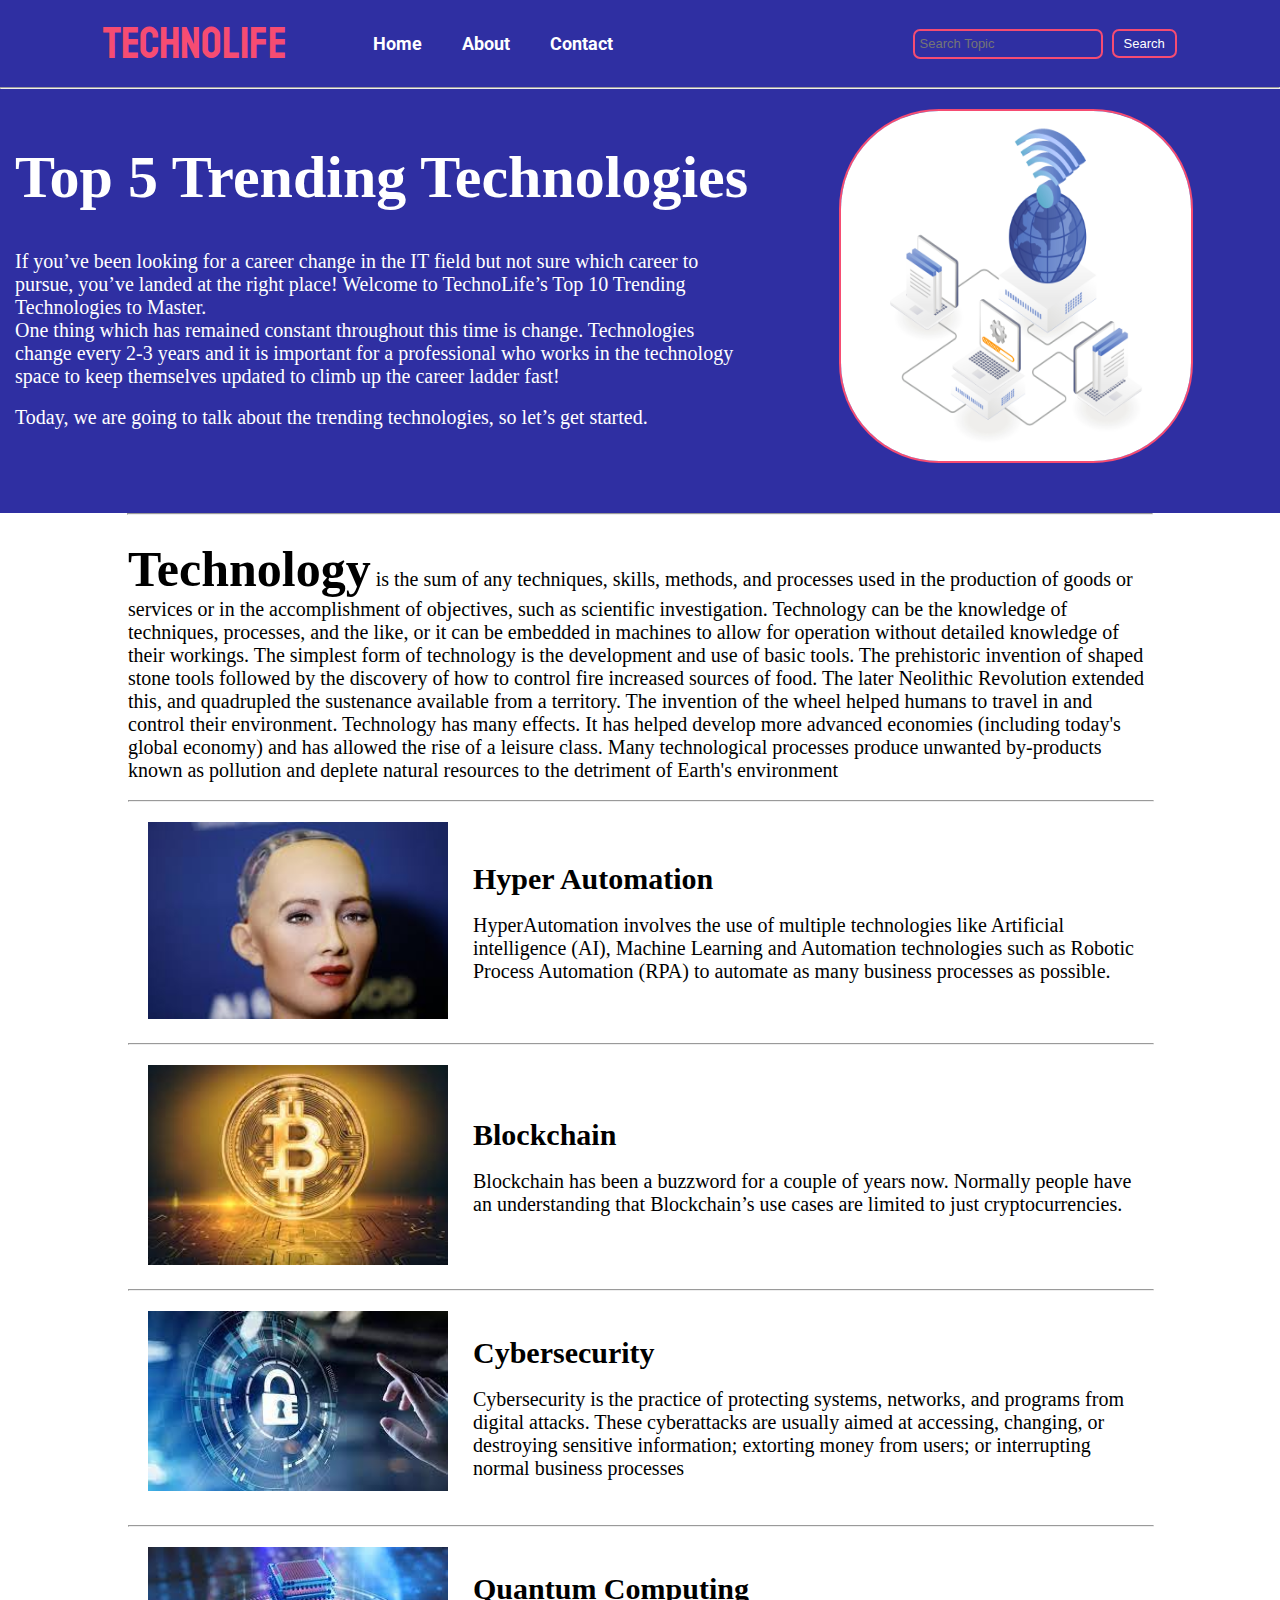
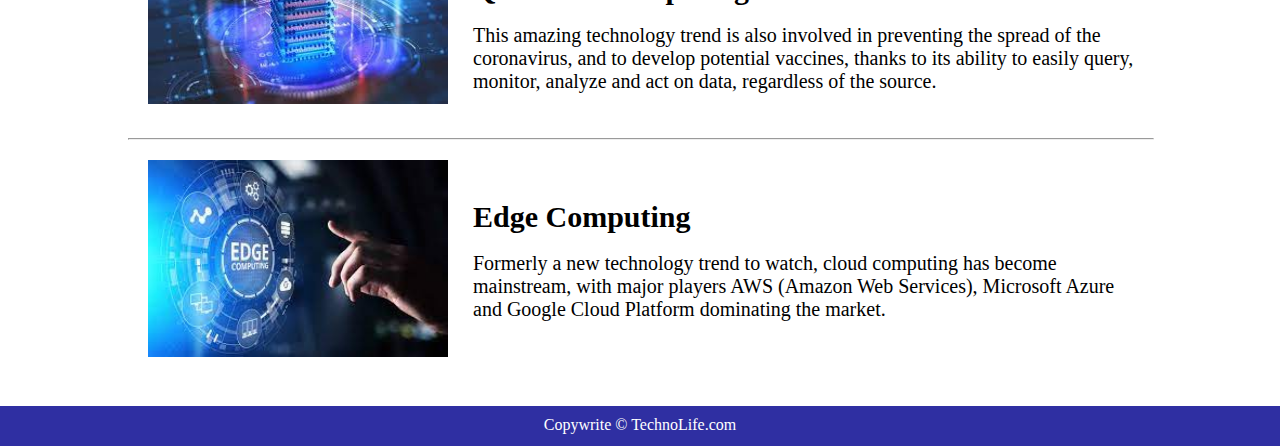
<file: index.html>
<!DOCTYPE html>
<html lang="en">
<head>
    <meta charset="UTF-8">
    <link rel="stylesheet" href="css/style.css">
    <link rel="stylesheet" href="css/utils.css">
    <link rel="stylesheet" href="css/mobile.css">
    <link rel="stylesheet" href="css/contact.css">
    <meta name="viewport" content="width=device-width, initial-scale=1.0">
    <title>TechnoLife -Trending Technology</title>
</head>
<body>
    <nav class="navigation ">
        <div class="nav-left">
            TechnoLife
            <ul>
                <li><a href="./index.html">Home</a></li>
                <li><a href="about.html">About</a></li>
                <li><a href="contact.html">Contact</a></li>
            </ul>
        </div>
        <div class="nav-right">
            <input type="text" class="Form-input" placeholder="Search Topic">
            <button class="btn">Search</button>

        </div>

    </nav>
    <hr>
    <div class="content ">
        <div class="content-left">
            <h1>Top 5 Trending Technologies</h1> 
            <br>
            <p>If you’ve been looking for a career change in the IT field but not sure which career to pursue, you’ve landed at the right place! Welcome to TechnoLife’s Top 10 Trending Technologies to Master.</p>
            <p>One thing which has remained constant throughout this time is change. Technologies change every 2-3 years and it is important for a professional who works in the technology space to keep themselves updated to climb up the career ladder fast!</p>
            <br>
            <p>Today, we are going to talk about the trending technologies, so let’s get started.</p>
        </div>
        <div class="content-right">
            <img src="image/vecteezy_wifi-network-for-world-business_.jpg" alt="TechnoLife">

        </div>
    </div>
    <hr class="max-width-1 m-auto">
    <div class="articles max-width-2 m-auto">
        <p><b>Technology</b> is the sum of any techniques, skills, methods, and processes used in the production of goods or services or in the accomplishment of objectives, such as scientific investigation.
            Technology can be the knowledge of techniques, processes, and the like, or it can be embedded in machines to allow for operation without detailed knowledge of their workings.
            The simplest form of technology is the development and use of basic tools. The prehistoric invention of shaped stone tools followed by the discovery of how to control fire increased sources of food. The later Neolithic Revolution extended this, and quadrupled the sustenance available from a territory. The invention of the wheel helped humans to travel in and control their environment.
            Technology has many effects. It has helped develop more advanced economies (including today's global economy) and has allowed the rise of a leisure class. Many technological processes produce unwanted by-products known as pollution and deplete natural resources to the detriment of Earth's environment
        </p>
        <br>
        <hr class="max-width-2 m-auto">
        <div class="article max-width-2 m-auto">
            <div class="article-left ">
                <img src="image/sophia.jpg" alt="Hyper Automation">
            </div>
            <div class="article-right ">
                <h2>Hyper Automation</h2>
                <br>
                <p>HyperAutomation involves the use of multiple technologies like Artificial intelligence (AI), Machine Learning and Automation technologies such as Robotic Process Automation (RPA) to automate as many business processes as possible.</p>
            </div>
        </div>
        <hr class="max-width-2 m-auto">
        <div class="article max-width-2 m-auto">
            <div class="article-left ">
                <img src="image/bitcoin.jpg" alt="Blockchain">
            </div>
            <div class="article-right ">
                <h2>Blockchain</h2>
                <br>
                <p>Blockchain has been a buzzword for a couple of years now. Normally people have an understanding that Blockchain’s use cases are limited to just cryptocurrencies.</p>
            </div>
        </div>
        <hr class="max-width-2 m-auto">
        <div class="article max-width-2 m-auto">
            <div class="article-left ">
                <img src="image/cybersecurity.jpg" alt="Cybersecurity">
            </div>
            <div class="article-right ">
                <h2>Cybersecurity</h2>
                <br>
                <p>Cybersecurity is the practice of protecting systems, networks, and programs from digital attacks. These cyberattacks are usually aimed at accessing, changing, or destroying sensitive information; extorting money from users; or interrupting normal business processes</p>
            </div>
        </div>
        <hr class="max-width-2 m-auto">
        <div class="article max-width-2 m-auto">
            <div class="article-left ">
                <img src="image/quantum.jpg" alt="Quantum Computing">
            </div>
            <div class="article-right ">
                <h2>Quantum Computing</h2>
                <br>
                <p>This amazing technology trend is also involved in preventing the spread of the coronavirus, and to develop potential vaccines, thanks to its ability to easily query, monitor, analyze and act on data, regardless of the source.</p>
            </div>
        </div>
        <hr class="max-width-2 m-auto">
        <div class="article max-width-2 m-auto">
            <div class="article-left ">
                <img src="image/edge.jpg" alt="Edge Computing">
            </div>
            <div class="article-right ">
                <h2>Edge Computing</h2>
                <br>
                <p>Formerly a new technology trend to watch, cloud computing has become mainstream, with major players AWS (Amazon Web Services), Microsoft Azure and Google Cloud Platform dominating the market.</p>
            </div>
        </div>
    </div>
    <div class="footer ">
        <span>Copywrite &copy TechnoLife.com</span>

    </div>
</body>
</html>
</file>
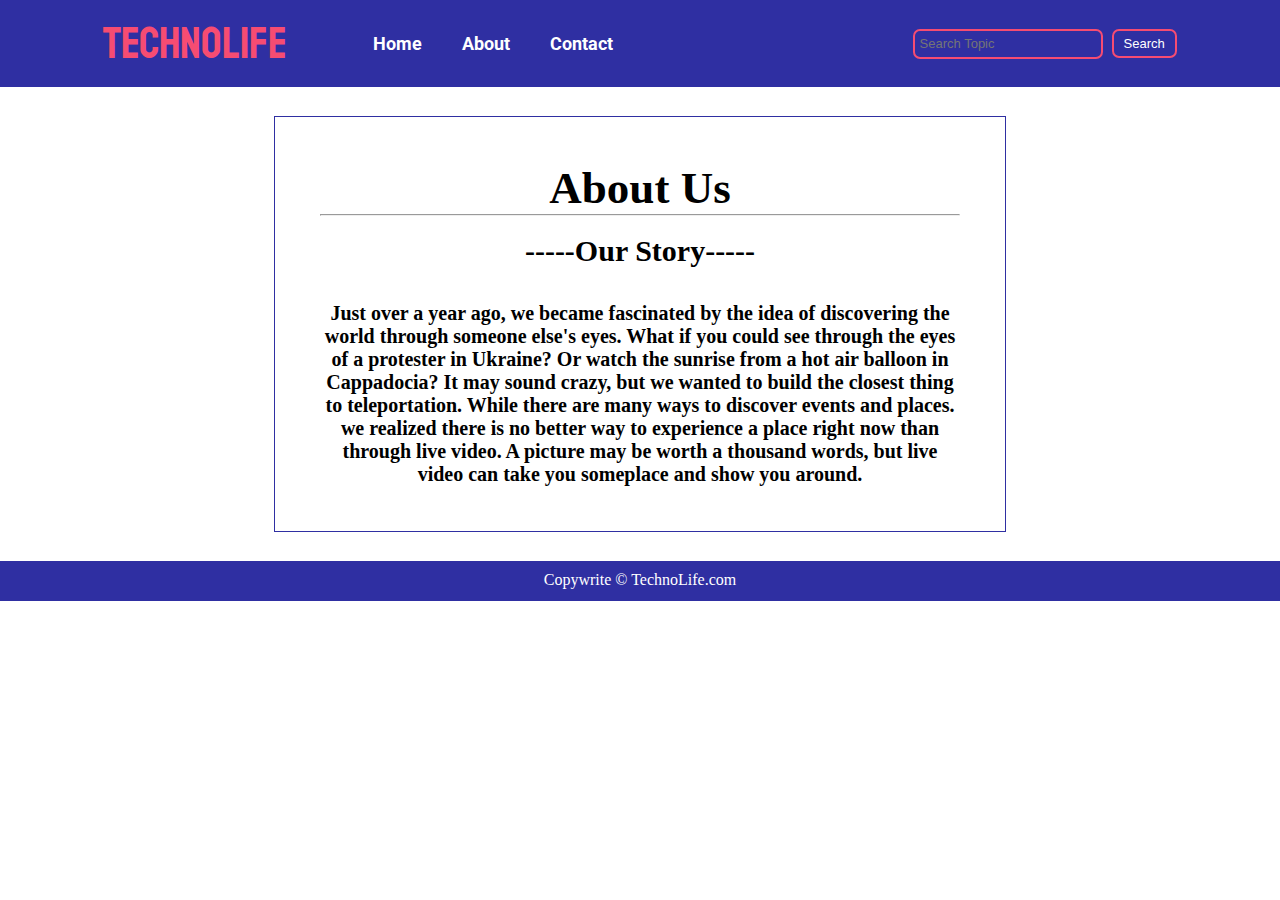
<file: about.html>
<!DOCTYPE html>
<html lang="en">
<head>
    <meta charset="UTF-8">
    <link rel="stylesheet" href="css/style.css">
    <link rel="stylesheet" href="css/utils.css">
    <link rel="stylesheet" href="css/mobile.css">
    <link rel="stylesheet" href="css/contact.css">
    <meta name="viewport" content="width=device-width, initial-scale=1.0">
    <title>TechnoLife -Trending Technology</title>
</head>
<body>
    <nav class="navigation ">
        <div class="nav-left">
            TechnoLife
            <ul>
                <li><a href="./index.html">Home</a></li>
                <li><a href="/about">About</a></li>
                <li><a href="contact.html">Contact</a></li>
            </ul>
        </div>
        <div class="nav-right">
            <input type="text" class="Form-input" placeholder="Search Topic">
            <button class="btn">Search</button>

        </div>

    </nav>
    <div class="about-content max-width-3 m-auto">
        <h1>About Us</h1>
        
        <hr>
        <br>
        <h2>-----Our Story-----<h2>
        <br>
        <p>Just over a year ago, we became fascinated by the idea of discovering the world through someone else's eyes. What if you could see through the eyes of a protester in Ukraine? Or watch the sunrise from a hot air balloon in Cappadocia? It may sound crazy, but we wanted to build the closest thing to teleportation. While there are many ways to discover events and places. we realized there is no better way to experience a place right now than through live video. A picture may be worth a thousand words, but live video can take you someplace and show you around.</p>
    </div>
    <div class="footer ">
        <span>Copywrite &copy TechnoLife.com</span>

    </div>
</body>
</html>
</file>
<file: css/style.css>
* {
  margin: 0;
  padding: 0;
}

.navigation {
  font-family: var(--Font1);
  height: 100%;
  width: 100%;
  color: #f64c72;
  background-color: #2f2fa2;
  display: flex;
  justify-content: space-around;
  align-items: center;
  padding-bottom: 15px;
  padding-top: 15px;
}

.content {
  background-color: #2f2fa2;
  height: 100%;
  width: 100%;
  align-items: center;
  padding-top: 20px;
  display: flex;
  padding-bottom: 50px;
}

.footer {
  height: 40px;
  background-color:#2f2fa2;
  display: flex;
  justify-content: center;
}
.nav-left {
  display: flex;
  font-size: 45px;
}
.nav-left ul {
  align-items: center;
  margin: 0 66px;
  display: flex;
  font-size: 18px;
  font-family: var(--font2);
}
.nav-left ul li {
  list-style: none;
  margin: 0 10px;
}
.nav-left ul li a {
  text-decoration: none;
  color: white;
  transition: 0.1s;
  font-weight: bolder;
  border-radius: 7px;
  padding: 0 10px;
}
.nav-left ul li a:hover {
  background-color: #f64c72;
}

.content-left {
  margin-left: 15px;
  width: 70%;
  color: white;
  
}
.content-left h1 {
  font-weight: bold;
  font-size: 60px;
  margin-bottom: 20px;
}
.content-left p{
  font-size: 20px;
}
.content-right {
  width: 50%;
  display: flex;
  justify-content: center;
}
.content-right img {
  height: 350px;
  width: 350px;
  border: 2px solid #f64c72;
  border-radius: 100px;
}
.articles{
  padding: 25px;
}
.article{
  display: flex;
  padding: 20px;
}
.article-left img{
  width: 300px;
}
.article-right{
  align-self: center;
  margin: 25px;
}
.article-right h2{
  font-size: 30px;
}
.article-right p{
  font-size: 20px;
}
.footer span{
  padding-top:10px;
  color: white;
}
.articles p{
  font-size: 20px;
}
.articles p b{
  font-size: 50px;
}
</file>
<file: css/utils.css>
@import url("https://fonts.googleapis.com/css2?family=Staatliches&display=swap");
@import url('https://fonts.googleapis.com/css2?family=Roboto:wght@100&family=Staatliches&display=swap');
:root {
  --Font1: "Staatliches", cursive;
  --font2:'Roboto', sans-serif;
}
.max-width-1 {
  width: 80vw;
}
.max-width-2 {
  width: 80vw;
}
.max-width-3 {
  width: 50vw;
}
.m-auto {
  margin: auto;
}
.Form-input {
    height: 26px;
    font-size: 13px;
    border-radius: 7px;
    padding: 0 5px;
    border: 2px solid #f64c72;
    margin: 0 7px;
    background-color: #2f2fa2;
    
  }
  .btn {
    height: 29px;
    padding: 0 10px;
    border-radius: 7px;
    border: 2px solid #f64c72;
    font-size: 13px;
    color: white;
    background-color: #2f2fa2;
    cursor: pointer;
    transition: 0.1s;
  }
  .btn:hover{
      background-color: #f64c72;
  }
</file>
<file: css/mobile.css>
@media screen and (max-width:900px) {
    .navigation{
        flex-direction: column;
        
    }
    .nav-left{
        flex-direction: column;
        text-align: center;

    }
    .nav-right{
        margin-bottom:15px;
        margin-top: 5px;
    }
    .content{
        text-align: center;
    }
    .content-right{
        display: none;
    }
    .article{
        flex-direction: column;
    }
    .text-area{
        width: 100%;
    }
}
</file>
<file: css/contact.css>
.contact-us{
    margin:29px auto;
    width: 30%;
    padding: 61px;
    justify-items: center;
    border: 1px groove #2f2fa2;
}
.contact-us h1{
    font-family: var(--font2);
    padding-bottom: 7px;
}
.contact-input{
    height: 26px;
    font-size: 13px;
    border-radius: 7px;
    padding: 0 5px;
    border: 2px solid #2f2fa2;
    margin: 6px 3px;
    background-color: #d8d8e7;
  }
  .text-area{
      border:2px solid #2f2fa2;
      margin: 2px 3px;
      border-radius: 7px;
      padding: 2px;
      background-color: #d8d8e7;
  }
  .contact-btn{
      display: flex;
      margin: 3px auto;
      padding: 5px 15px;
      justify-content: center;
      background-color: #3c3caf;
      color: white;
      border-radius: 7px;
  }
  .about-content{
      border: 1px solid #2f2fa2;
      padding: 45px;
      margin:29px auto;
  }
  .about-content h1{
      font-family: var(--font1);
      font-size: 45px;
      text-align: center;
  }
  .about-content h2{
      text-align: center;
      font-size: 30px;
  }
  .about-content p{
      font-size:20px ;
      text-align: center;
      
  }
</file>
